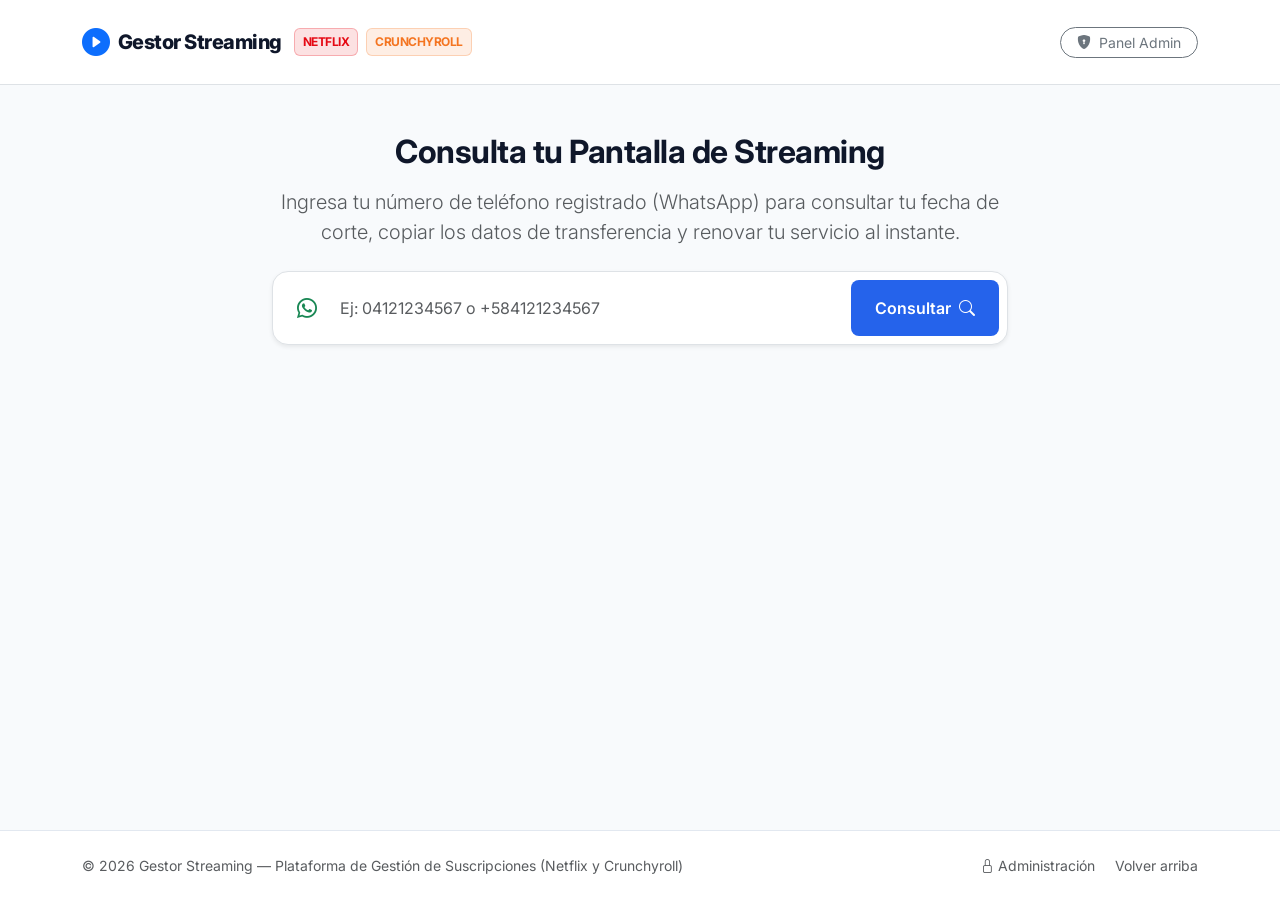
<file: frontend/index.html>
<!DOCTYPE html>
<html lang="es">
<head>
  <meta charset="UTF-8">
  <meta name="viewport" content="width=device-width, initial-scale=1.0">
  <title>Gestor Streaming — Consulta y Reporte de Pagos</title>
  <!-- Bootstrap 5 CSS -->
  <link href="https://cdn.jsdelivr.net/npm/bootstrap@5.3.3/dist/css/bootstrap.min.css" rel="stylesheet">
  <!-- Bootstrap Icons -->
  <link rel="stylesheet" href="https://cdn.jsdelivr.net/npm/bootstrap-icons@1.11.3/font/bootstrap-icons.min.css">
  <!-- Estilos Personalizados -->
  <link rel="stylesheet" href="css/styles.css">
</head>
<body>

  <!-- Navbar -->
  <nav class="navbar navbar-expand-lg bg-white border-bottom py-3">
    <div class="container">
      <a class="navbar-brand d-flex align-items-center gap-2" href="index.html">
        <i class="bi bi-play-circle-fill text-primary fs-3"></i>
        <span>Gestor Streaming</span>
        <span class="brand-badge brand-netflix ms-1">Netflix</span>
        <span class="brand-badge brand-crunchyroll">Crunchyroll</span>
      </a>
      <div class="d-flex align-items-center">
        <a href="admin.html" class="btn btn-outline-secondary btn-sm rounded-pill px-3">
          <i class="bi bi-shield-lock-fill me-1"></i> Panel Admin
        </a>
      </div>
    </div>
  </nav>

  <!-- Hero Section & Buscador -->
  <div class="container my-5">
    <div class="row justify-content-center text-center">
      <div class="col-lg-8">
        <h1 class="hero-title fw-bold mb-3">Consulta tu Pantalla de Streaming</h1>
        <p class="text-muted mb-4 lead">
          Ingresa tu número de teléfono registrado (WhatsApp) para consultar tu fecha de corte, copiar los datos de transferencia y renovar tu servicio al instante.
        </p>

        <!-- Formulario de Consulta -->
        <form id="searchForm" class="d-flex flex-column flex-sm-row gap-2 justify-content-center shadow-sm p-2 rounded-4 bg-white border">
          <div class="input-group">
            <span class="input-group-text bg-transparent border-0 text-muted ps-3">
              <i class="bi bi-whatsapp text-success fs-5"></i>
            </span>
            <input type="text" id="phoneInput" class="form-control border-0 py-3 shadow-none" placeholder="Ej: 04121234567 o +584121234567" required autofocus>
          </div>
          <button type="submit" id="btnSearch" class="btn btn-primary-custom px-4 py-3 d-flex align-items-center justify-content-center gap-2">
            <span>Consultar</span>
            <i class="bi bi-search"></i>
          </button>
        </form>

        <div id="searchFeedback" class="mt-3"></div>
      </div>
    </div>
  </div>

  <!-- Contenedor Dinámico de Resultados -->
  <div id="resultsContainer" class="container mb-5 d-none">
    
    <!-- Encabezado del Cliente -->
    <div class="d-flex align-items-center justify-content-between mb-4 pb-2 border-bottom">
      <div>
        <h3 class="fw-bold mb-0" id="clientName">Hola, Cliente</h3>
        <p class="text-muted mb-0" id="clientPhone">Teléfono: +58...</p>
      </div>
      <span class="badge bg-primary-subtle text-primary border border-primary-subtle rounded-pill px-3 py-2">
        <i class="bi bi-person-check-fill me-1"></i> Cliente Registrado
      </span>
    </div>

    <!-- Lista de Suscripciones -->
    <div class="mb-5">
      <h5 class="fw-bold mb-3"><i class="bi bi-display me-2 text-primary"></i>Tus Suscripciones Activas</h5>
      <div class="row g-3" id="subscriptionsList">
        <!-- Renderizado dinámico vía JavaScript -->
      </div>
    </div>

    <!-- Métodos de Pago Disponibles -->
    <div class="mb-5">
      <div class="d-flex align-items-center justify-content-between mb-3">
        <h5 class="fw-bold mb-0"><i class="bi bi-wallet2 me-2 text-success"></i>Datos para Realizar tu Pago</h5>
        <small class="text-muted">Copia los datos bancarios o billetera para transferir</small>
      </div>
      <div class="row g-3" id="paymentMethodsList">
        <!-- Renderizado dinámico vía JavaScript -->
      </div>
    </div>

  </div>

  <!-- Modal para Reportar Comprobante de Pago -->
  <div class="modal fade" id="reportPaymentModal" tabindex="-1" aria-hidden="true">
    <div class="modal-dialog modal-dialog-centered">
      <div class="modal-content custom-card border-0 p-3">
        <div class="modal-header border-0 pb-0">
          <h5 class="modal-title fw-bold">
            <i class="bi bi-receipt text-primary me-2"></i>Reportar Pago
          </h5>
          <button type="button" class="btn-close" data-bs-dismiss="modal" aria-label="Close"></button>
        </div>
        <div class="modal-body">
          <p class="text-muted small mb-3">
            Registra tu comprobante para que el administrador verifique tu pago y active tus próximos 30 días de servicio.
          </p>

          <form id="paymentReportForm">
            <div class="mb-3">
              <label class="form-label fw-semibold small">Suscripción a renovar</label>
              <select class="form-select" id="reportSubSelect" required></select>
            </div>

            <div class="mb-3">
              <label class="form-label fw-semibold small">Método por el que pagaste</label>
              <select class="form-select" id="reportMethodSelect" required></select>
            </div>

            <div class="row g-2 mb-3">
              <div class="col-sm-6">
                <label class="form-label fw-semibold small">Monto Pagado ($)</label>
                <div class="input-group">
                  <span class="input-group-text bg-light">$</span>
                  <input type="number" step="0.01" min="0.01" class="form-control" id="reportMonto" required>
                </div>
              </div>
              <div class="col-sm-6">
                <label class="form-label fw-semibold small">Número de Referencia</label>
                <input type="text" class="form-control" id="reportReferencia" placeholder="Ej: 98765432" required>
              </div>
            </div>

            <div class="mb-3">
              <label class="form-label fw-semibold small">Notas opcionales</label>
              <textarea class="form-control" id="reportNotas" rows="2" placeholder="Ej: Pago móvil desde cuenta de un familiar..."></textarea>
            </div>

            <div id="modalAlert" class="mb-3 d-none"></div>

            <div class="d-grid mt-4">
              <button type="submit" id="btnSubmitReport" class="btn btn-primary-custom py-2">
                <span>Enviar Reporte</span>
                <i class="bi bi-send ms-1"></i>
              </button>
            </div>
          </form>
        </div>
      </div>
    </div>
  </div>

  <!-- Footer -->
  <footer class="py-4 mt-auto">
    <div class="container text-center text-muted small">
      <div class="d-flex flex-column flex-sm-row justify-content-between align-items-center gap-2">
        <span>&copy; 2026 Gestor Streaming — Plataforma de Gestión de Suscripciones (Netflix y Crunchyroll)</span>
        <div>
          <a href="admin.html" class="text-decoration-none text-muted me-3"><i class="bi bi-lock me-1"></i>Administración</a>
          <a href="#" class="text-decoration-none text-muted" onclick="window.scrollTo({top: 0, behavior: 'smooth'}); return false;">Volver arriba</a>
        </div>
      </div>
    </div>
  </footer>

  <!-- Bootstrap 5 JS Bundle -->
  <script src="https://cdn.jsdelivr.net/npm/bootstrap@5.3.3/dist/js/bootstrap.bundle.min.js"></script>
  <!-- Scripts de la App -->
  <script src="js/config.js"></script>
  <script src="js/api.js"></script>
  <script src="js/app.js"></script>
</body>
</html>
</file>
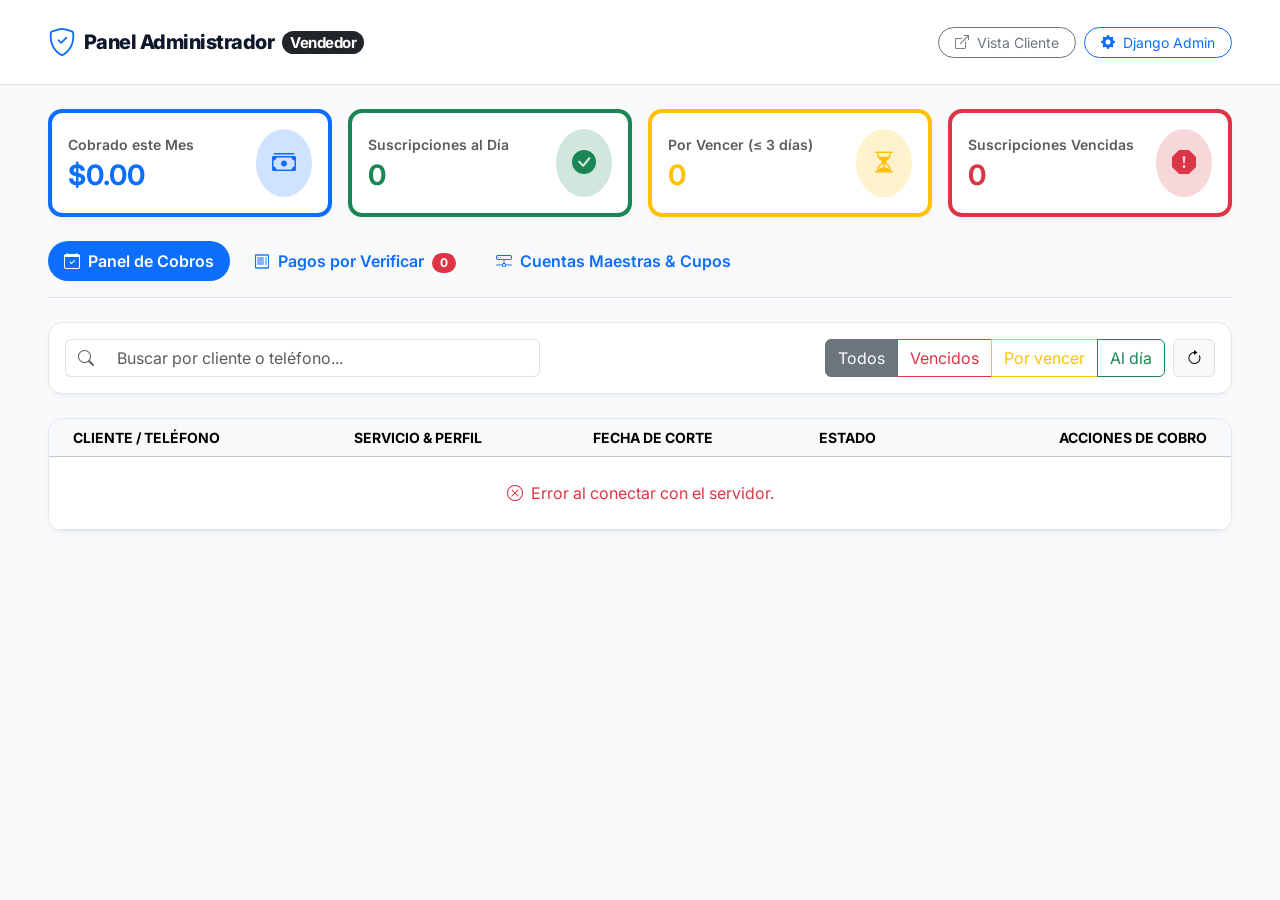
<file: frontend/admin.html>
<!DOCTYPE html>
<html lang="es">
<head>
  <meta charset="UTF-8">
  <meta name="viewport" content="width=device-width, initial-scale=1.0">
  <title>Panel de Administración — Gestor Streaming</title>
  <!-- Bootstrap 5 CSS -->
  <link href="https://cdn.jsdelivr.net/npm/bootstrap@5.3.3/dist/css/bootstrap.min.css" rel="stylesheet">
  <!-- Bootstrap Icons -->
  <link rel="stylesheet" href="https://cdn.jsdelivr.net/npm/bootstrap-icons@1.11.3/font/bootstrap-icons.min.css">
  <!-- Estilos Personalizados -->
  <link rel="stylesheet" href="css/styles.css">
</head>
<body>

  <!-- Navbar Admin -->
  <nav class="navbar navbar-expand-lg bg-white border-bottom py-3 sticky-top">
    <div class="container-fluid px-lg-5">
      <a class="navbar-brand d-flex align-items-center gap-2" href="admin.html">
        <i class="bi bi-shield-check text-primary fs-3"></i>
        <span>Panel Administrador</span>
        <span class="badge bg-dark rounded-pill px-2 py-1 small">Vendedor</span>
      </a>
      <div class="d-flex align-items-center gap-2">
        <a href="index.html" class="btn btn-outline-secondary btn-sm rounded-pill px-3">
          <i class="bi bi-box-arrow-up-right me-1"></i> Vista Cliente
        </a>
        <a href="http://127.0.0.1:8000/admin/" id="btnDjangoAdmin" target="_blank" class="btn btn-outline-primary btn-sm rounded-pill px-3">
          <i class="bi bi-gear-fill me-1"></i> Django Admin
        </a>
      </div>
    </div>
  </nav>

  <div class="container-fluid px-lg-5 py-4">

    <!-- Tarjetas de Métricas Resumen -->
    <div class="row g-3 mb-4">
      <div class="col-sm-6 col-xl-3">
        <div class="custom-card p-3 border-start border-primary border-4">
          <div class="d-flex justify-content-between align-items-center">
            <div>
              <p class="text-muted small mb-1 fw-semibold">Cobrado este Mes</p>
              <h3 class="fw-bold mb-0 text-primary" id="metricTotalMes">$0.00</h3>
            </div>
            <div class="bg-primary-subtle text-primary p-3 rounded-circle">
              <i class="bi bi-cash-stack fs-4"></i>
            </div>
          </div>
        </div>
      </div>

      <div class="col-sm-6 col-xl-3">
        <div class="custom-card p-3 border-start border-success border-4">
          <div class="d-flex justify-content-between align-items-center">
            <div>
              <p class="text-muted small mb-1 fw-semibold">Suscripciones al Día</p>
              <h3 class="fw-bold mb-0 text-success" id="metricAlDia">0</h3>
            </div>
            <div class="bg-success-subtle text-success p-3 rounded-circle">
              <i class="bi bi-check-circle-fill fs-4"></i>
            </div>
          </div>
        </div>
      </div>

      <div class="col-sm-6 col-xl-3">
        <div class="custom-card p-3 border-start border-warning border-4">
          <div class="d-flex justify-content-between align-items-center">
            <div>
              <p class="text-muted small mb-1 fw-semibold">Por Vencer (≤ 3 días)</p>
              <h3 class="fw-bold mb-0 text-warning" id="metricPorVencer">0</h3>
            </div>
            <div class="bg-warning-subtle text-warning p-3 rounded-circle">
              <i class="bi bi-hourglass-split fs-4"></i>
            </div>
          </div>
        </div>
      </div>

      <div class="col-sm-6 col-xl-3">
        <div class="custom-card p-3 border-start border-danger border-4">
          <div class="d-flex justify-content-between align-items-center">
            <div>
              <p class="text-muted small mb-1 fw-semibold">Suscripciones Vencidas</p>
              <h3 class="fw-bold mb-0 text-danger" id="metricVencidas">0</h3>
            </div>
            <div class="bg-danger-subtle text-danger p-3 rounded-circle">
              <i class="bi bi-exclamation-octagon-fill fs-4"></i>
            </div>
          </div>
        </div>
      </div>
    </div>

    <!-- Navegación por Pestañas -->
    <ul class="nav nav-pills mb-4 gap-2 border-bottom pb-3" id="adminTabs" role="tablist">
      <li class="nav-item">
        <button class="nav-link active rounded-pill fw-semibold" id="tabCobrosBtn" data-bs-toggle="pill" data-bs-target="#tabCobros">
          <i class="bi bi-calendar-check me-1"></i> Panel de Cobros
        </button>
      </li>
      <li class="nav-item">
        <button class="nav-link rounded-pill fw-semibold position-relative" id="tabVerificarBtn" data-bs-toggle="pill" data-bs-target="#tabVerificar">
          <i class="bi bi-receipt me-1"></i> Pagos por Verificar
          <span class="badge bg-danger rounded-pill ms-1" id="badgePendingCount">0</span>
        </button>
      </li>
      <li class="nav-item">
        <button class="nav-link rounded-pill fw-semibold" id="tabCuentasBtn" data-bs-toggle="pill" data-bs-target="#tabCuentas">
          <i class="bi bi-hdd-network me-1"></i> Cuentas Maestras & Cupos
        </button>
      </li>
    </ul>

    <!-- Contenido de las Pestañas -->
    <div class="tab-content">

      <!-- PESTAÑA 1: PANEL DE COBROS -->
      <div class="tab-pane fade show active" id="tabCobros">
        <!-- Controles de Filtros y Búsqueda -->
        <div class="custom-card p-3 mb-4">
          <div class="row g-2 align-items-center justify-content-between">
            <div class="col-md-5">
              <div class="input-group">
                <span class="input-group-text bg-white border-end-0"><i class="bi bi-search text-muted"></i></span>
                <input type="text" id="filterSearch" class="form-control border-start-0 shadow-none" placeholder="Buscar por cliente o teléfono...">
              </div>
            </div>
            <div class="col-md-7 d-flex flex-wrap gap-2 justify-content-md-end">
              <div class="btn-group" role="group">
                <button type="button" class="btn btn-outline-secondary active btn-filter" data-estado="">Todos</button>
                <button type="button" class="btn btn-outline-danger btn-filter" data-estado="Vencido">Vencidos</button>
                <button type="button" class="btn btn-outline-warning btn-filter" data-estado="Por vencer">Por vencer</button>
                <button type="button" class="btn btn-outline-success btn-filter" data-estado="Al día">Al día</button>
              </div>
              <button class="btn btn-light border" id="btnRefreshCobros">
                <i class="bi bi-arrow-clockwise"></i>
              </button>
            </div>
          </div>
        </div>

        <!-- Tabla de Suscripciones -->
        <div class="custom-card p-0 overflow-hidden">
          <div class="table-responsive">
            <table class="table table-hover align-middle mb-0">
              <thead class="table-light small text-muted text-uppercase">
                <tr>
                  <th class="ps-4">Cliente / Teléfono</th>
                  <th>Servicio & Perfil</th>
                  <th>Fecha de Corte</th>
                  <th>Estado</th>
                  <th class="text-end pe-4">Acciones de Cobro</th>
                </tr>
              </thead>
              <tbody id="cobrosTableBody">
                <!-- Filas renderizadas dinámicamente -->
              </tbody>
            </table>
          </div>
        </div>
      </div>

      <!-- PESTAÑA 2: PAGOS POR VERIFICAR -->
      <div class="tab-pane fade" id="tabVerificar">
        <div class="d-flex justify-content-between align-items-center mb-3">
          <h5 class="fw-bold mb-0"><i class="bi bi-clock-history text-warning me-2"></i>Comprobantes Reportados por Clientes</h5>
          <button class="btn btn-sm btn-outline-secondary rounded-pill" id="btnRefreshPagos">
            <i class="bi bi-arrow-clockwise me-1"></i> Actualizar
          </button>
        </div>

        <div id="pagosPendientesContainer" class="row g-3">
          <!-- Tarjetas renderizadas dinámicamente -->
        </div>
      </div>

      <!-- PESTAÑA 3: CUENTAS MAESTRAS -->
      <div class="tab-pane fade" id="tabCuentas">
        <div class="d-flex justify-content-between align-items-center mb-3">
          <h5 class="fw-bold mb-0"><i class="bi bi-collection-play text-primary me-2"></i>Cuentas Maestras y Capacidad de Cupos</h5>
        </div>

        <div id="cuentasMaestrasContainer" class="row g-3">
          <!-- Tarjetas renderizadas dinámicamente -->
        </div>
      </div>

    </div>

  </div>

  <!-- Modal: Registrar Pago Manual (+30 días) -->
  <div class="modal fade" id="manualPayModal" tabindex="-1" aria-hidden="true">
    <div class="modal-dialog modal-dialog-centered">
      <div class="modal-content custom-card border-0 p-3">
        <div class="modal-header border-0 pb-0">
          <h5 class="modal-title fw-bold">
            <i class="bi bi-check2-circle text-success me-2"></i>Marcar como Pagado (+30 días)
          </h5>
          <button type="button" class="btn-close" data-bs-dismiss="modal"></button>
        </div>
        <div class="modal-body">
          <p class="text-muted small mb-3">
            Registra un cobro externo o en efectivo. Al confirmar, la suscripción sumará 30 días automáticamente y pasará al estado "Al día".
          </p>

          <form id="manualPayForm">
            <input type="hidden" id="manualSubId">

            <div class="mb-3">
              <label class="form-label small fw-semibold">Suscripción</label>
              <input type="text" id="manualSubDisplay" class="form-control bg-light" readonly>
            </div>

            <div class="row g-2 mb-3">
              <div class="col-sm-6">
                <label class="form-label small fw-semibold">Monto ($)</label>
                <div class="input-group">
                  <span class="input-group-text">$</span>
                  <input type="number" step="0.01" min="0.01" class="form-control" id="manualMonto" required>
                </div>
              </div>
              <div class="col-sm-6">
                <label class="form-label small fw-semibold">Referencia (Opcional)</label>
                <input type="text" class="form-control" id="manualReferencia" placeholder="Efectivo / Zelle">
              </div>
            </div>

            <div class="mb-3">
              <label class="form-label small fw-semibold">Notas</label>
              <input type="text" class="form-control" id="manualNotas" placeholder="Cobrado por WhatsApp / Efectivo">
            </div>

            <div class="d-grid mt-4">
              <button type="submit" id="btnConfirmManualPay" class="btn btn-success py-2 fw-semibold">
                Confirmar Renovación (+30 días)
              </button>
            </div>
          </form>
        </div>
      </div>
    </div>
  </div>

  <!-- Bootstrap 5 JS -->
  <script src="https://cdn.jsdelivr.net/npm/bootstrap@5.3.3/dist/js/bootstrap.bundle.min.js"></script>
  <!-- Scripts del Panel -->
  <script src="js/config.js"></script>
  <script src="js/api.js"></script>
  <script src="js/admin.js"></script>
</body>
</html>
</file>
<file: frontend/css/styles.css>
/* ==============================================================================
   GESTOR STREAMING - ESTILOS GLOBALES
   Paleta oficial:
   Fondo: #F8FAFC | Tarjetas: #FFFFFF | Texto: #0F172A | Acento: #2563EB
   Estados: #10B981 (Al día) | #F59E0B (Por vencer) | #EF4444 (Vencido)
   ============================================================================== */

@import url('https://fonts.googleapis.com/css2?family=Inter:wght@300;400;500;600;700;800&display=swap');

:root {
  --bg-body: #F8FAFC;
  --bg-card: #FFFFFF;
  --text-main: #0F172A;
  --text-muted: #64748B;
  --border-color: #E2E8F0;
  --primary-accent: #2563EB;
  --primary-hover: #1D4ED8;
  --status-ok: #10B981;
  --status-warning: #F59E0B;
  --status-danger: #EF4444;
  --brand-netflix: #E50914;
  --brand-crunchyroll: #F47521;
  --brand-whatsapp: #25D366;
}

body {
  font-family: 'Inter', -apple-system, BlinkMacSystemFont, sans-serif;
  background-color: var(--bg-body);
  color: var(--text-main);
  min-height: 100vh;
  display: flex;
  flex-direction: column;
}

.hero-title {
  font-size: clamp(1.75rem, 2.5vw + 1rem, 2rem);
  font-weight: 700;
  letter-spacing: -0.5px;
}

/* Navbar */
.navbar-brand {
  font-weight: 800;
  letter-spacing: -0.5px;
  color: var(--text-main) !important;
}

.brand-badge {
  font-size: 0.75rem;
  padding: 4px 8px;
  border-radius: 6px;
  font-weight: 700;
  text-transform: uppercase;
}

.brand-netflix {
  background-color: rgba(229, 9, 20, 0.12);
  color: var(--brand-netflix);
  border: 1px solid rgba(229, 9, 20, 0.25);
}

.brand-crunchyroll {
  background-color: rgba(244, 117, 33, 0.12);
  color: var(--brand-crunchyroll);
  border: 1px solid rgba(244, 117, 33, 0.25);
}

/* Tarjetas y Contenedores */
.custom-card {
  background-color: var(--bg-card);
  border: 1px solid var(--border-color);
  border-radius: 14px;
  box-shadow: 0 4px 6px -1px rgba(15, 23, 42, 0.04), 0 2px 4px -2px rgba(15, 23, 42, 0.03);
  transition: transform 0.2s ease, box-shadow 0.2s ease;
}

.custom-card:hover {
  box-shadow: 0 10px 15px -3px rgba(15, 23, 42, 0.08), 0 4px 6px -4px rgba(15, 23, 42, 0.04);
}

/* Badges de Estado */
.badge-al-dia {
  background-color: rgba(16, 185, 129, 0.15);
  color: #065F46;
  border: 1px solid rgba(16, 185, 129, 0.3);
  font-weight: 600;
  padding: 5px 10px;
  border-radius: 9999px;
}

.badge-por-vencer {
  background-color: rgba(245, 158, 11, 0.15);
  color: #92400E;
  border: 1px solid rgba(245, 158, 11, 0.3);
  font-weight: 600;
  padding: 5px 10px;
  border-radius: 9999px;
}

.badge-vencido {
  background-color: rgba(239, 68, 68, 0.15);
  color: #991B1B;
  border: 1px solid rgba(239, 68, 68, 0.3);
  font-weight: 600;
  padding: 5px 10px;
  border-radius: 9999px;
}

/* Botones especiales */
.btn-primary-custom {
  background-color: var(--primary-accent);
  color: #FFFFFF;
  border: none;
  font-weight: 600;
  border-radius: 8px;
  padding: 8px 18px;
  transition: background-color 0.15s ease;
}

.btn-primary-custom:hover {
  background-color: var(--primary-hover);
  color: #FFFFFF;
}

.btn-whatsapp {
  background-color: var(--brand-whatsapp);
  color: #FFFFFF;
  border: none;
  font-weight: 600;
  border-radius: 8px;
  display: inline-flex;
  align-items: center;
  gap: 6px;
  transition: background-color 0.15s ease;
}

.btn-whatsapp:hover {
  background-color: #128C7E;
  color: #FFFFFF;
}

/* Tarjetas de Métodos de Pago */
.payment-card {
  border: 1px dashed #CBD5E1;
  background-color: #F1F5F9;
  border-radius: 10px;
  padding: 14px;
}

.payment-code {
  font-family: monospace;
  font-size: 0.95rem;
  background-color: #FFFFFF;
  padding: 6px 10px;
  border-radius: 6px;
  border: 1px solid #E2E8F0;
}

/* Footer */
footer {
  margin-top: auto;
  border-top: 1px solid var(--border-color);
  background-color: #FFFFFF;
}
</file>
